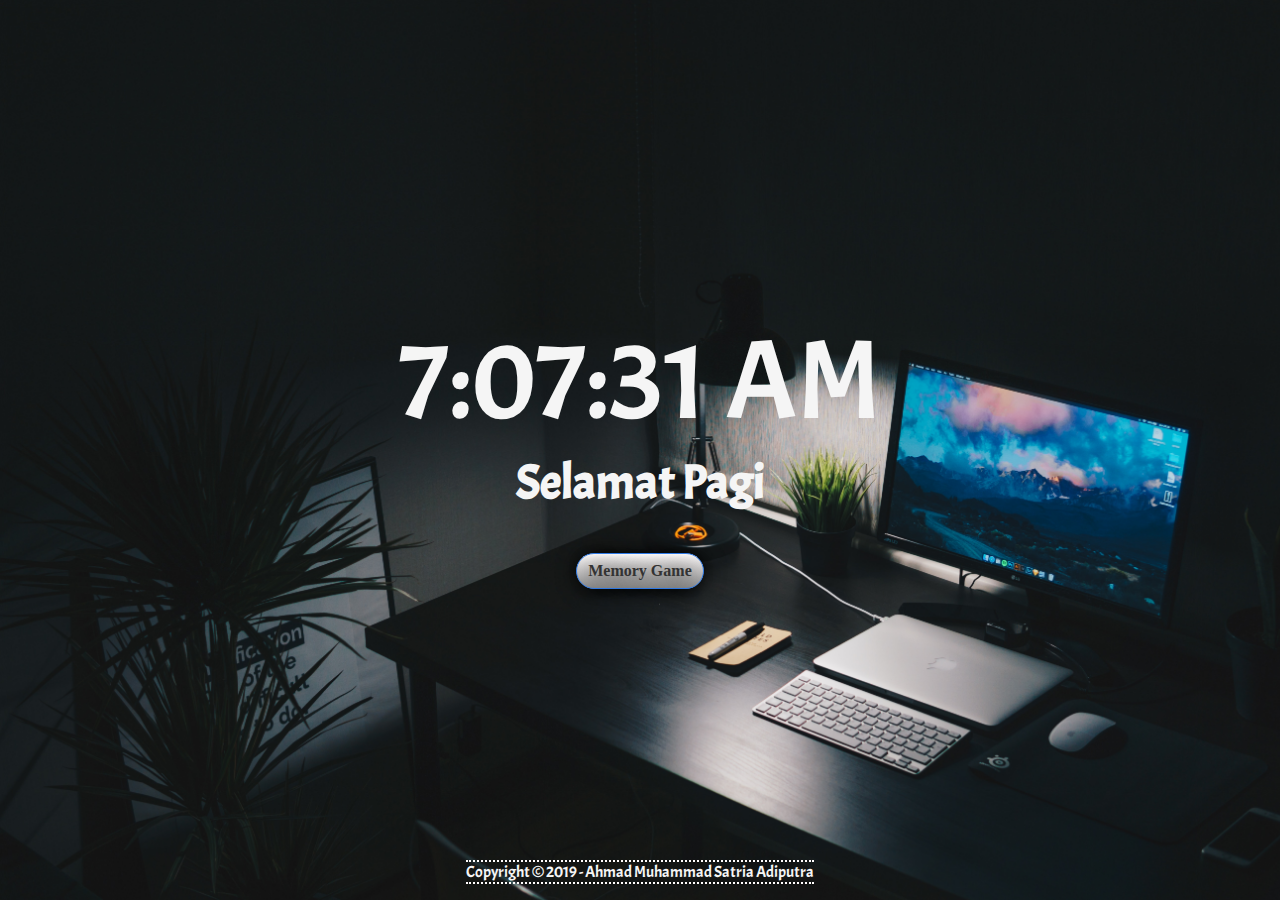
<file: index.html>
<!DOCTYPE html>
<html lang="en">

<head>
  <meta charset="UTF-8">
  <meta name="viewport" content="width=device-width, initial-scale=1.0">
  <meta http-equiv="X-UA-Compatible" content="ie=edge">
  <link href="https://fonts.googleapis.com/css?family=Acme|Indie+Flower&display=swap" rel="stylesheet">
  <link rel="stylesheet" href="css/style.css">
  <!-- <link rel="stylesheet" type="text/css" href="//maxcdn.bootstrapcdn.com/font-awesome/4.7.0/css/font-awesome.min.css" /> -->
  <title>Ahmad MSA - Welcome</title>
</head>

<body>
  <time id='time'></time>
  <h1>
    <span id="greeting"></span>
  </h1>
  <div>
    <a href='memorygame.html' class='homeBtn'>Memory Game</a>
    <!-- <a href='resources/w3schoolsJSref/jsref/default.asp.html' class='homeBtn'>Tic Tac Toe</a>
    <a href='resources/eloquentjs/index.html' class='homeBtn'>To Do List</a> -->
  </div>
  <footer>Copyright &copy; 2019 - Ahmad Muhammad Satria Adiputra</footer>
  <script src="js/script.js"></script>
</body>

</html>
</file>
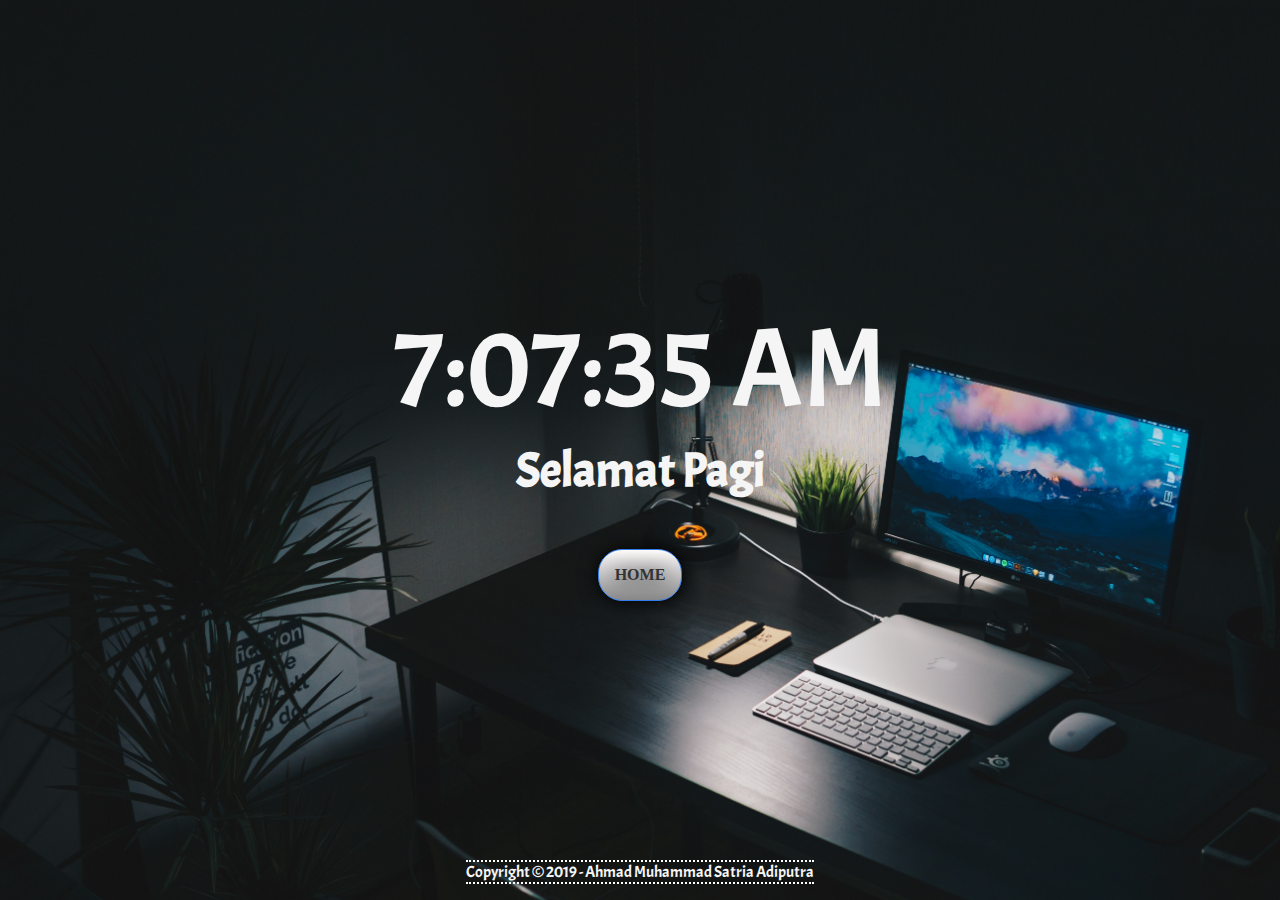
<file: w1/index.html>
<!DOCTYPE html>
<html lang="en">

<head>
  <meta charset="UTF-8">
  <meta name="viewport" content="width=device-width, initial-scale=1.0">
  <meta http-equiv="X-UA-Compatible" content="ie=edge">
  <link href="https://fonts.googleapis.com/css?family=Acme|Indie+Flower&display=swap" rel="stylesheet">
  <link rel="stylesheet" href="css/styleforindex.css">
  <link rel="stylesheet" type="text/css" href="//maxcdn.bootstrapcdn.com/font-awesome/4.7.0/css/font-awesome.min.css" />
  <title>Ahmad MSA - Welcome</title>
</head>

<body>
  <time id='time'></time>
  <h1>
    <span id="greeting">Selamat Siang</span>
  </h1>
  <a href='home.html' class='homeBtn'>HOME</a>

  <footer>Copyright &copy; 2019 - Ahmad Muhammad Satria Adiputra</footer>
  <script src="js/script.js"></script>
</body>

</html>
</file>
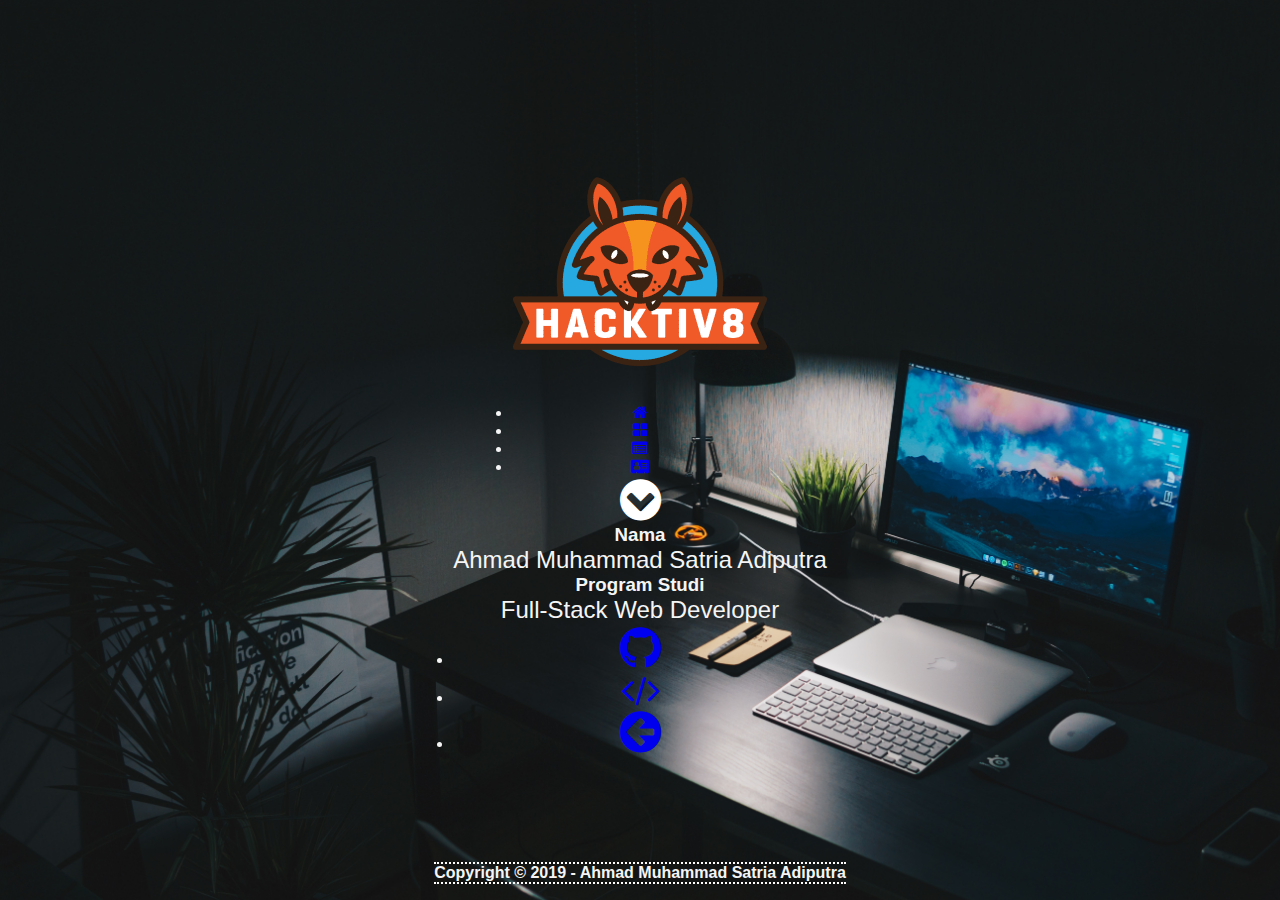
<file: about.html>
<!DOCTYPE html>
<html>

<head>
  <title>Ahmad MSA - About</title>
  <link href="css/style.css" type="text/css" rel="stylesheet">
  <link rel="stylesheet" href="https://cdnjs.cloudflare.com/ajax/libs/font-awesome/4.7.0/css/font-awesome.min.css">
  <link href="https://fonts.googleapis.com/css?family=Nunito&display=swap" rel="stylesheet">
  <script src="js/script.js"></script>
  <!-- <script src="js/fontawesome.js"></script> <--- FA 5, SLOW PERFORMANCE, use FA 4.7.0 instead -->
</head>

<body>
  <header>
    <nav>
      <img src="img/hacktiv8.webp">
      <ul>
        <li><a href="home.html"><i class="fa fa-home"></i></a></li>
        <li><a href="gallery.html"><i class="fa fa-th-large"></i></a></li>
        <li><a href="journal.html"><i class="fa fa-list-alt"></i></a></li>
        <li><a href="about.html"><i class="fa fa-address-card lagiaktif"></i></a></li>
      </ul>
      <h3 onclick="myFunction()"><i class="fa fa-chevron-circle-down" style="font-size: 3rem; color: white;"></i></h3>
    </nav>
  </header>

  <main>
    <section id="about">
      <article>
        <h3>Nama</h3>
        <p>Ahmad Muhammad Satria Adiputra</p>
      </article>
      <article>
        <h3>Program Studi</h3>
        <p>Full-Stack Web Developer</p>
      </article>
    </section>

    <aside id="show">
      <ul>
        <li><a href="https://github.com/ninoloid" target="_blank" rel="noopener noreferrer"><i class="fa fa-github"
              style="font-size: 3rem;"></i></a></li>
        <li><a href="https://www.codecademy.com/profiles/ninoloid" target="_blank" rel="noopener noreferrer"><i
              class="fa fa-code" style="font-size: 2.3rem;"></i></a></li>
        <li><a href="index.html" rel="noopener noreferrer"><i class="fa fa-arrow-circle-left"
              style="font-size: 3rem;"></i></a></li>
      </ul>
    </aside>
  </main>

  <footer>
    <!-- <ul>
      <li><a href="#">Link 1</a></li>
      <li><a href="#">Link 2</a></li>
      <li><a href="#">Link 3</a></li>
      <li><a href="#">Link 4</a></li>
    </ul> -->
    <h4>Copyright &copy; 2019 - Ahmad Muhammad Satria Adiputra</h4>
  </footer>
</body>

</html>
</file>
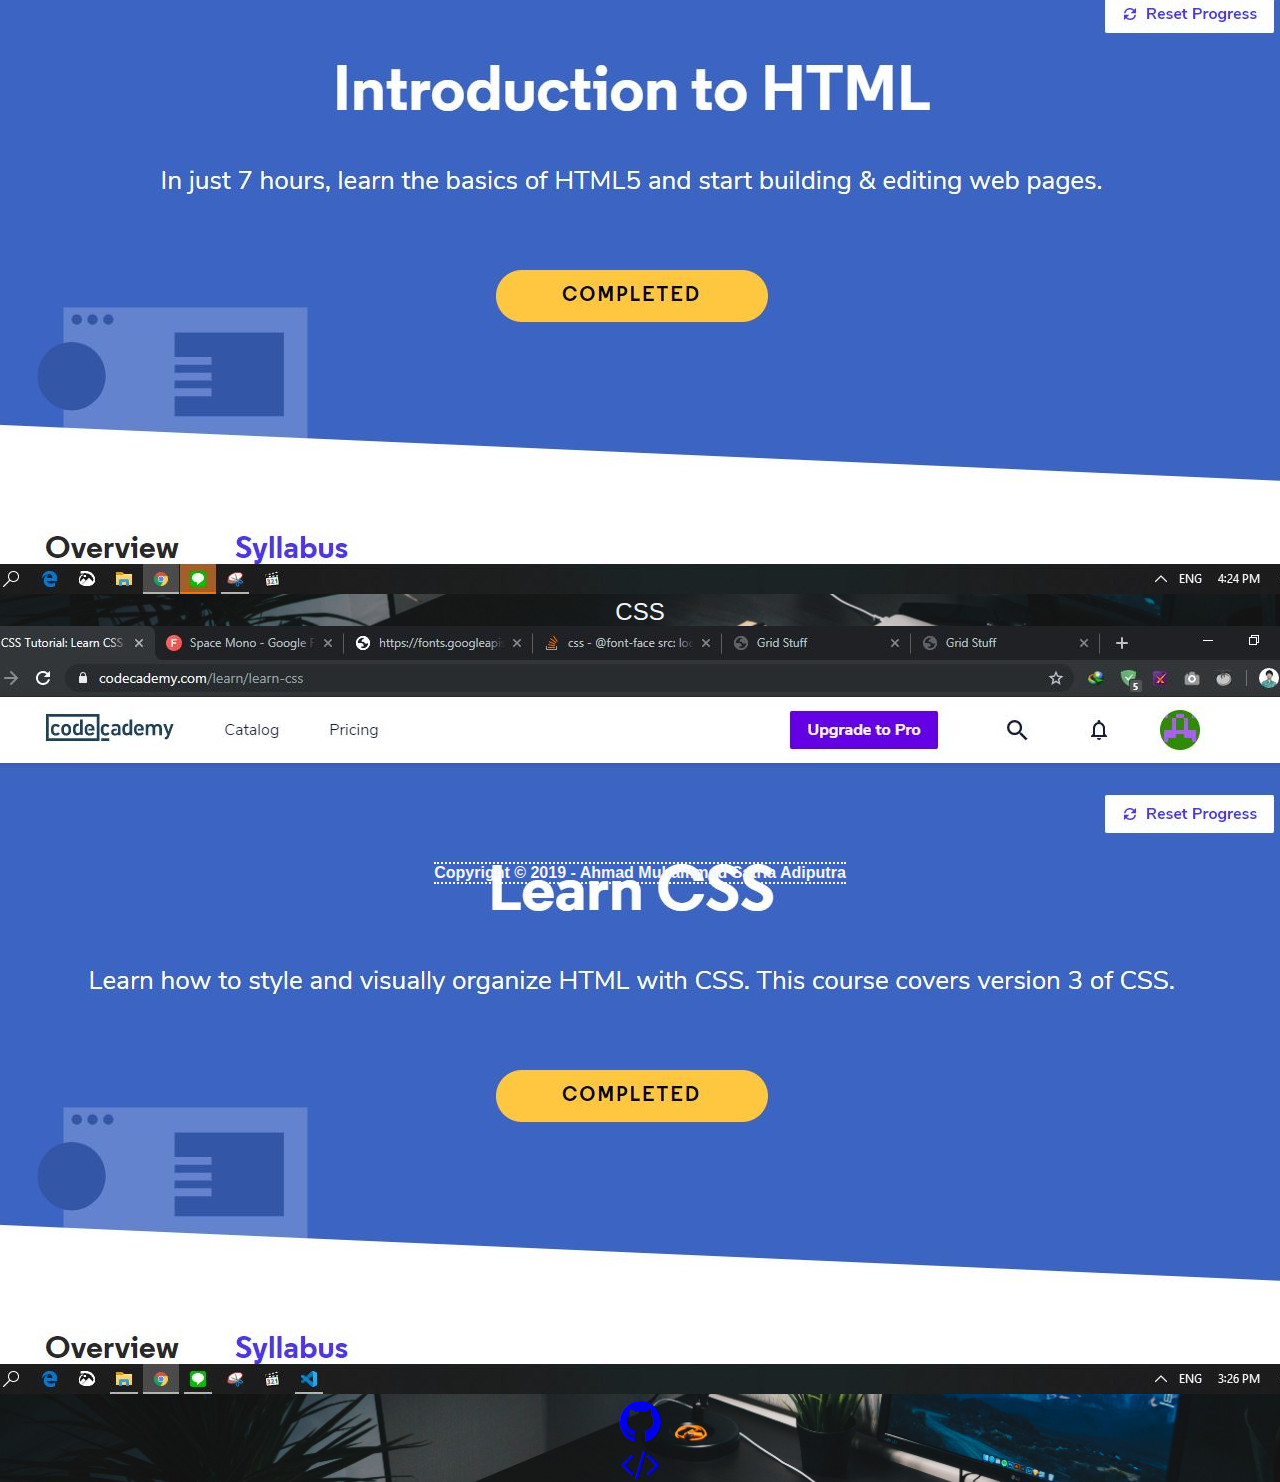
<file: gallery.html>
<!DOCTYPE html>
<html>

<head>
  <title>Ahmad MSA</title>
  <link href="css/style.css" type="text/css" rel="stylesheet">
  <link rel="stylesheet" href="https://cdnjs.cloudflare.com/ajax/libs/font-awesome/4.7.0/css/font-awesome.min.css">
  <link href="https://fonts.googleapis.com/css?family=Nunito&display=swap" rel="stylesheet">
  <script src="js/script.js"></script>
  <!-- <script src="js/fontawesome.js"></script> <--- FA 5, SLOW PERFORMANCE, use FA 4.7.0 instead -->
</head>

<body>
  <header>
    <nav>
      <img src="img/hacktiv8.webp">
      <ul>
        <li><a href="index.html"><i class="fa fa-home"></i></a></li>
        <li><a href="gallery.html"><i class="fa fa-th-large lagiaktif"></i></a></li>
        <li><a href="journal.html"><i class="fa fa-list-alt"></i></a></li>
        <li><a href="about.html"><i class="fa fa-address-card"></i></a></li>
      </ul>
      <h3 onclick="myFunction()"><i class="fa fa-chevron-circle-down" style="font-size: 3rem; color: white;"></i></h3>
    </nav>
  </header>

  <main>
    <section id="galeri">
      <article>
        <p>HTML</p>
        <img src="img/Exercise1.JPG" alt="">
      </article>
      <article>
        <p>CSS</p>
        <img src="img/Exercise2.JPG" alt="">
      </article>
      <!-- <article>
        <p>HTML</p>
        <img src="img/texture-1893783_1920.jpg" alt="">
      </article> -->
    </section>

    <aside id="show">
      <ul>
        <li><a href="https://github.com/ninoloid" target="_blank" rel="noopener noreferrer"><i class="fa fa-github"
              style="font-size: 3rem;"></i></a></li>
        <li><a href="https://www.codecademy.com/profiles/ninoloid" target="_blank" rel="noopener noreferrer"><i
              class="fa fa-code" style="font-size: 2.3rem;"></i></a></li>
      </ul>
    </aside>
  </main>

  <footer>
    <!-- <ul>
      <li><a href="#">Link 1</a></li>
      <li><a href="#">Link 2</a></li>
      <li><a href="#">Link 3</a></li>
      <li><a href="#">Link 4</a></li>
    </ul> -->
    <h4>Copyright &copy; 2019 - Ahmad Muhammad Satria Adiputra</h4>
  </footer>

  <script>

  </script>

</body>

</html>
</file>
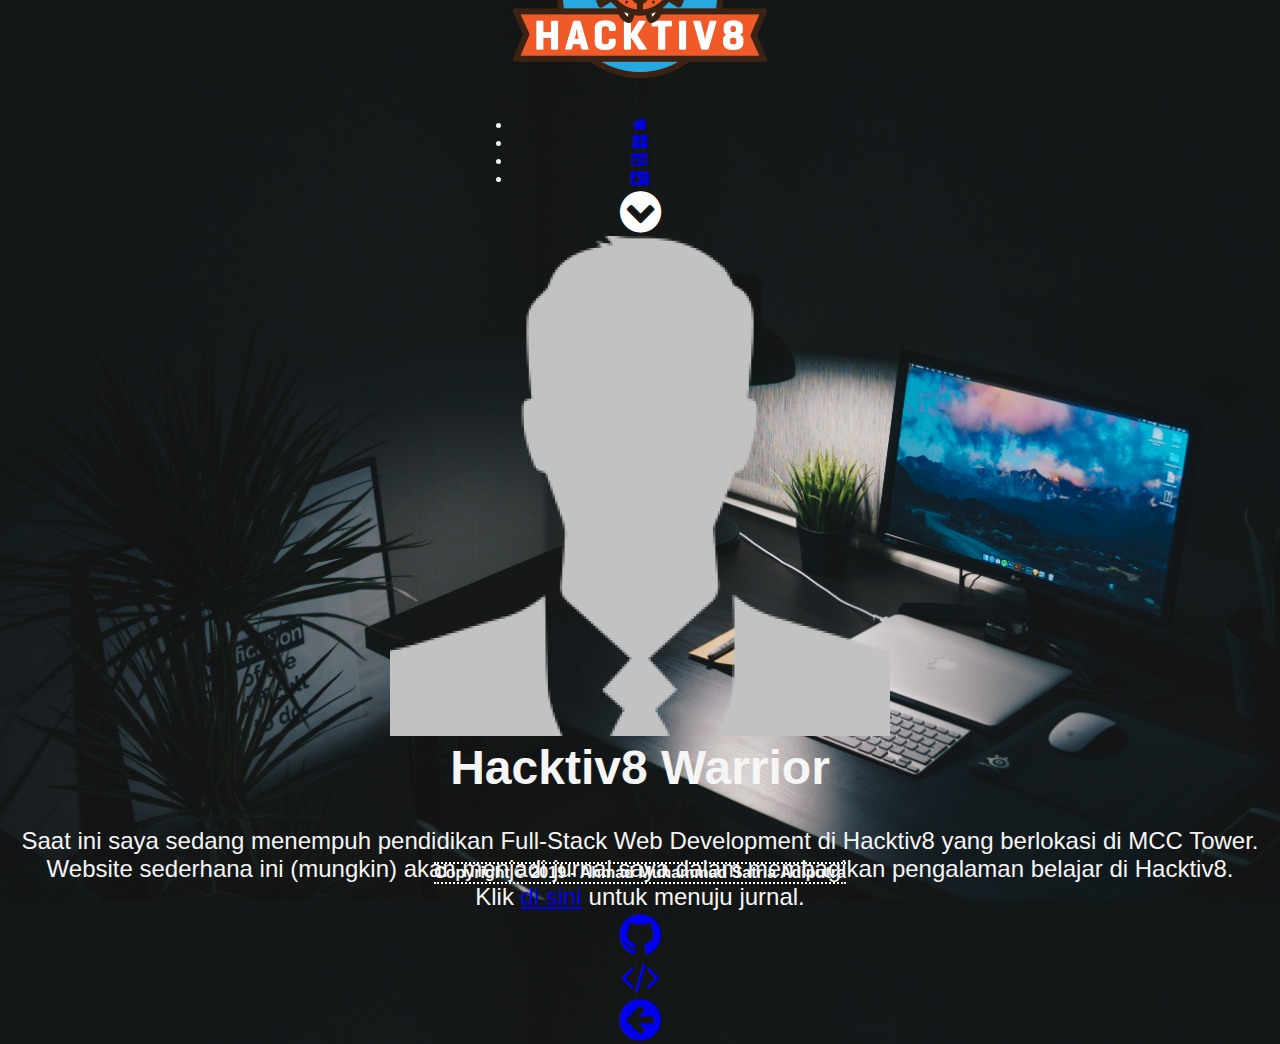
<file: home.html>
<!DOCTYPE html>
<html>

<head>
  <title>Ahmad MSA - Home</title>
  <link href="css/style.css" type="text/css" rel="stylesheet">
  <link rel="stylesheet" href="https://cdnjs.cloudflare.com/ajax/libs/font-awesome/4.7.0/css/font-awesome.min.css">
  <link href="https://fonts.googleapis.com/css?family=Nunito&display=swap" rel="stylesheet">
  <script src="js/script.js"></script>
  <!-- <script src="js/fontawesome.js"></script> <--- FA 5, SLOW PERFORMANCE, use FA 4.7.0 instead -->
</head>

<body>
  <header>
    <nav>
      <img src="img/hacktiv8.webp">
      <ul>
        <li><a href="home.html"><i class="fa fa-home lagiaktif"></i></a></li>
        <li><a href="gallery.html"><i class="fa fa-th-large"></i></a></li>
        <li><a href="journal.html"><i class="fa fa-list-alt"></i></a></li>
        <li><a href="about.html"><i class="fa fa-address-card"></i></a></li>
      </ul>
      <h3 onclick="myFunction()"><i class="fa fa-chevron-circle-down" style="font-size: 3rem; color: white;"></i></h3>
    </nav>
  </header>

  <main>
    <!-- <nav>
      <ul>
        <li><a href="#">WISHLIST</a></li>
        <li><a href="#">BELANJA SAYA</a></li>
        <li><a href="#">PENGATURAN</a></li>
        <li><a href="#">COMPLAIN</a></li>
        <li><a href="#">JUALAN</a></li>
      </ul>
    </nav> -->
    <section id="indeks">
      <img src="img/placeholder.png" alt="">
      <article id="home">
        <h1>Hacktiv8 Warrior</h1>
        <p>Saat ini saya sedang menempuh pendidikan Full-Stack Web Development di Hacktiv8 yang berlokasi di MCC Tower.
          Website sederhana ini (mungkin) akan menjadi jurnal saya dalam membagikan pengalaman belajar di Hacktiv8.</p>
        <p>Klik <span><a href="journal.html">di sini</a></span> untuk menuju jurnal.</p>
      </article>
    </section>
    <aside id="show">
      <ul>
        <li><a href="https://github.com/ninoloid" target="_blank" rel="noopener noreferrer"><i class="fa fa-github"
              style="font-size: 3rem;"></i></a></li>
        <li><a href="https://www.codecademy.com/profiles/ninoloid" target="_blank" rel="noopener noreferrer"><i
              class="fa fa-code" style="font-size: 2.3rem;"></i></a></li>
        <li><a href="index.html" rel="noopener noreferrer"><i class="fa fa-arrow-circle-left"
              style="font-size: 3rem;"></i></a></li>
      </ul>
    </aside>
  </main>

  <footer>
    <!-- <ul>
      <li><a href="#">Link 1</a></li>
      <li><a href="#">Link 2</a></li>
      <li><a href="#">Link 3</a></li>
      <li><a href="#">Link 4</a></li>
    </ul> -->
    <h4>Copyright &copy; 2019 - Ahmad Muhammad Satria Adiputra</h4>
  </footer>
</body>

</html>
</file>
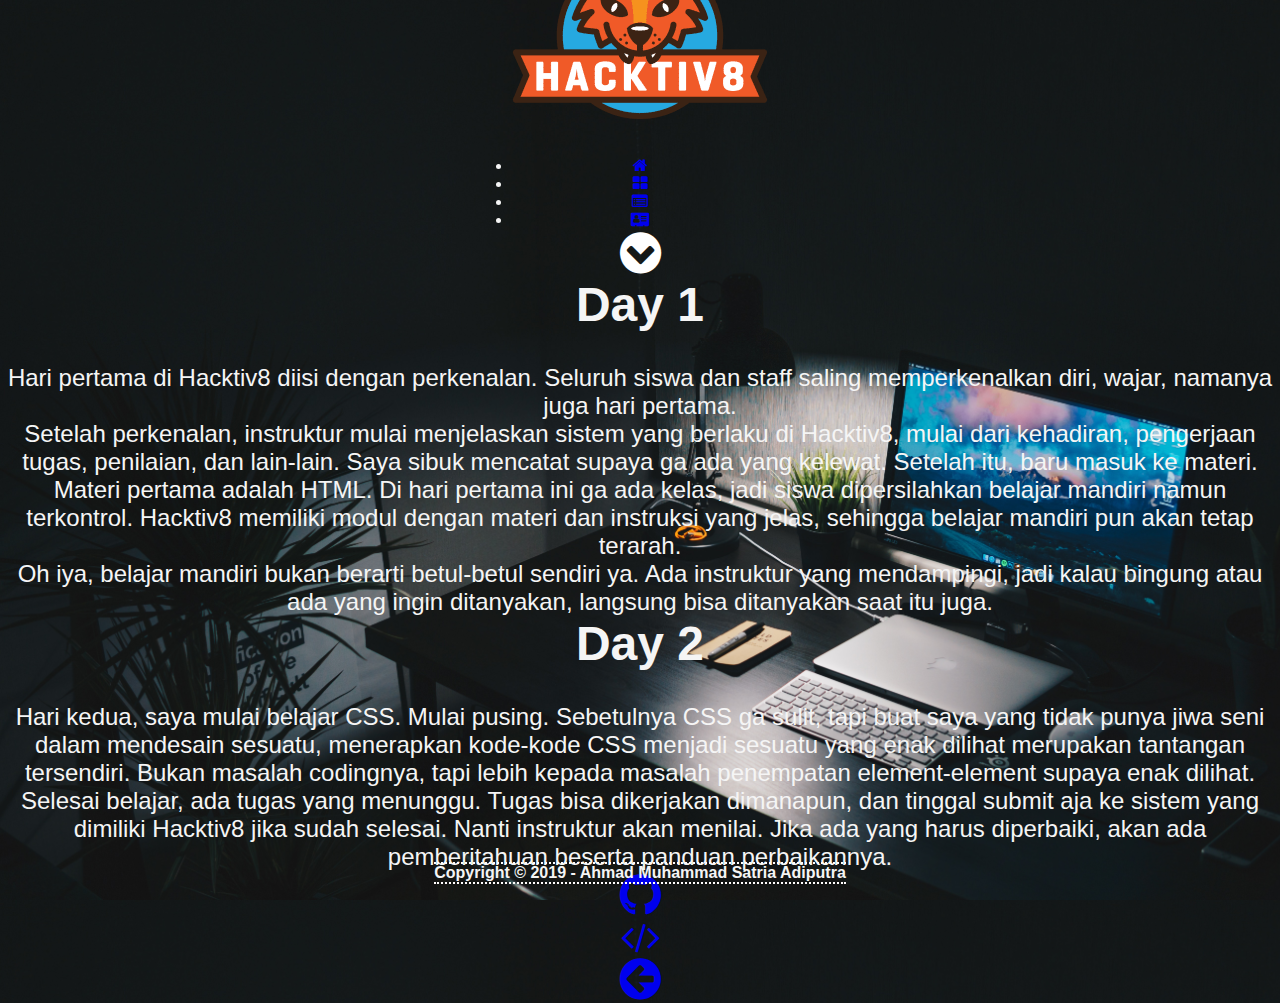
<file: journal.html>
<!DOCTYPE html>
<html>

<head>
  <title>Ahmad MSA - Journal</title>
  <link href="css/style.css" type="text/css" rel="stylesheet">
  <link rel="stylesheet" href="https://cdnjs.cloudflare.com/ajax/libs/font-awesome/4.7.0/css/font-awesome.min.css">
  <script src="js/script.js"></script>
  <!-- <script src="js/fontawesome.js"></script> <--- FA 5, SLOW PERFORMANCE, use FA 4.7.0 instead -->
</head>

<body>
  <header>
    <nav>
      <img src="img/hacktiv8.webp">
      <ul>
        <li><a href="home.html"><i class="fa fa-home"></i></a></li>
        <li><a href="gallery.html"><i class="fa fa-th-large"></i></a></li>
        <li><a href="journal.html"><i class="fa fa-list-alt lagiaktif"></i></a></li>
        <li><a href="about.html"><i class="fa fa-address-card"></i></a></li>
      </ul>
      <h3 onclick="myFunction()"><i class="fa fa-chevron-circle-down" style="font-size: 3rem; color: white;"></i></h3>
    </nav>
  </header>

  <main>
    <!-- <nav>
      <ul>
        <li><a href="#">WISHLIST</a></li>
        <li><a href="#">BELANJA SAYA</a></li>
        <li><a href="#">PENGATURAN</a></li>
        <li><a href="#">COMPLAIN</a></li>
        <li><a href="#">JUALAN</a></li>
      </ul>
    </nav> -->
    <section>
      <article id="jurnal">
        <h1>Day 1</h1>
        <p>Hari pertama di Hacktiv8 diisi dengan perkenalan. Seluruh siswa dan staff saling memperkenalkan diri, wajar,
          namanya juga hari pertama.</p>
        <p>Setelah perkenalan, instruktur mulai menjelaskan sistem yang berlaku di Hacktiv8, mulai dari kehadiran,
          pengerjaan tugas, penilaian, dan lain-lain. Saya sibuk mencatat supaya ga ada yang kelewat. Setelah itu, baru
          masuk ke materi.</p>
        <p>Materi pertama adalah HTML. Di hari pertama ini ga ada kelas, jadi siswa dipersilahkan belajar mandiri namun
          terkontrol. Hacktiv8 memiliki modul dengan materi dan instruksi yang jelas, sehingga belajar mandiri pun akan
          tetap terarah.</p>
        <p>Oh iya, belajar mandiri bukan berarti betul-betul sendiri ya. Ada instruktur yang mendampingi, jadi kalau
          bingung atau ada yang ingin ditanyakan, langsung bisa ditanyakan saat itu juga.</p>
      </article>
    </section>
    <section>
      <article id="jurnal">
        <h1>Day 2</h1>
        <p>Hari kedua, saya mulai belajar CSS. Mulai pusing. Sebetulnya CSS ga sulit, tapi buat saya yang tidak punya
          jiwa seni dalam mendesain sesuatu, menerapkan kode-kode CSS menjadi sesuatu yang enak dilihat merupakan
          tantangan tersendiri. Bukan masalah codingnya, tapi lebih kepada masalah penempatan element-element supaya
          enak dilihat.</p>
        <p>Selesai belajar, ada tugas yang menunggu. Tugas bisa dikerjakan dimanapun, dan tinggal submit aja ke sistem
          yang dimiliki Hacktiv8 jika sudah selesai. Nanti instruktur akan menilai. Jika ada yang harus diperbaiki, akan
          ada pemberitahuan beserta panduan perbaikannya.</p>
        <p></p>
      </article>
    </section>

    <aside id="show">
      <ul>
        <li><a href="https://github.com/ninoloid" target="_blank" rel="noopener noreferrer"><i class="fa fa-github"
              style="font-size: 3rem;"></i></a></li>
        <li><a href="https://www.codecademy.com/profiles/ninoloid" target="_blank" rel="noopener noreferrer"><i
              class="fa fa-code" style="font-size: 2.3rem;"></i></a></li>
        <li><a href="index.html" rel="noopener noreferrer"><i class="fa fa-arrow-circle-left"
              style="font-size: 3rem;"></i></a></li>
      </ul>
    </aside>
  </main>

  <footer>
    <!-- <ul>
      <li><a href="#">Link 1</a></li>
      <li><a href="#">Link 2</a></li>
      <li><a href="#">Link 3</a></li>
      <li><a href="#">Link 4</a></li>
    </ul> -->
    <h4>Copyright &copy; 2019 - Ahmad Muhammad Satria Adiputra</h4>
  </footer>
</body>

</html>
</file>
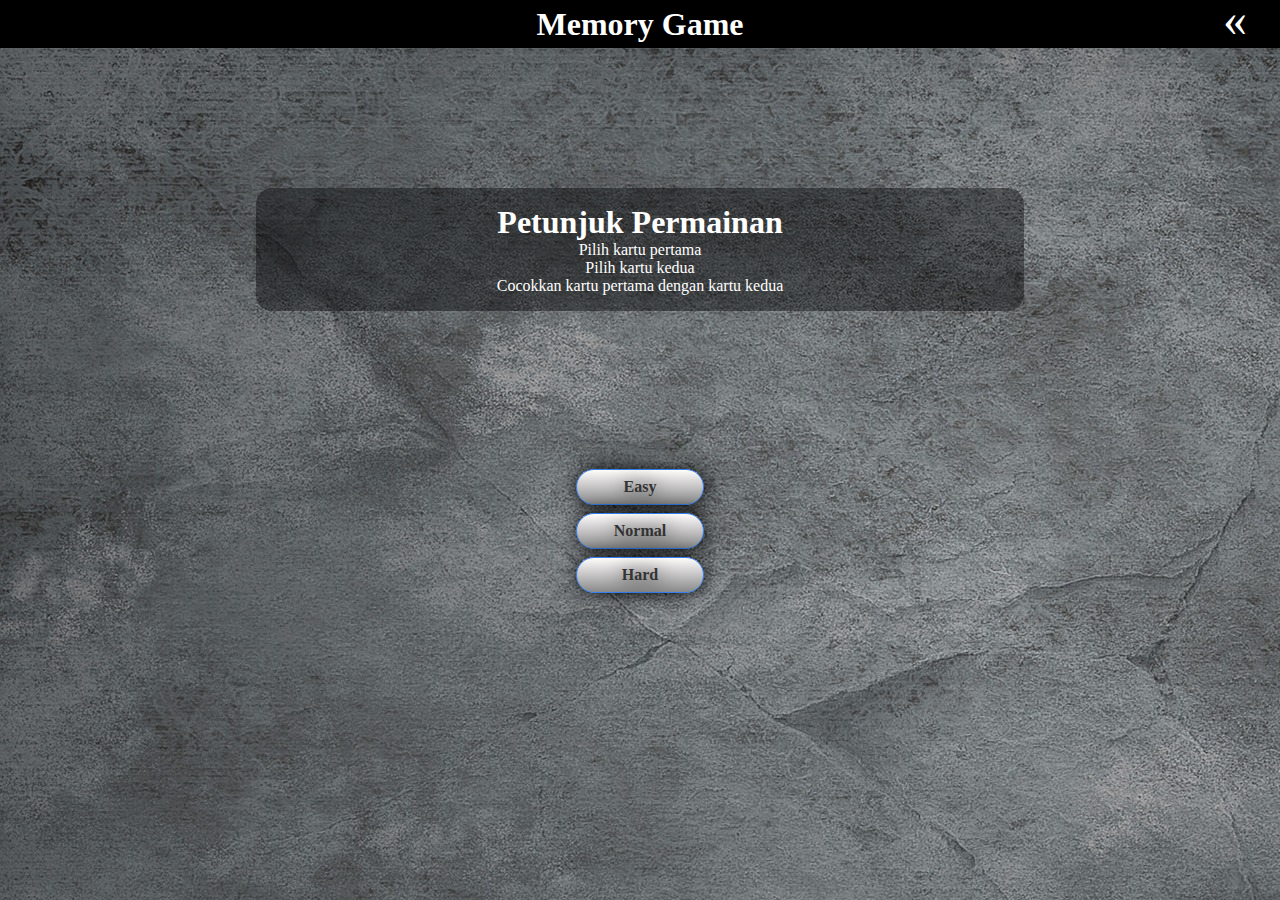
<file: memorygame.html>
<!DOCTYPE html>
<html lang="en">

<head>
  <meta charset="UTF-8">
  <meta name="viewport" content="width=device-width, initial-scale=1.0">
  <meta http-equiv="X-UA-Compatible" content="ie=edge">
  <title>Memory Game</title>
  <link rel="stylesheet" href="css/memorygame.css">
</head>

<body onload="shuffle()">
  <header>
    <h2 id="score"></h2>
    <h1 id="timer">Memory Game</h1>
    <a class="button" href="index.html">&laquo;</a>
    <!-- <button onclick="">&laquo;</button> -->
  </header>
  <div class="container" id="show">
    <section class="memory-game" id="memory-game">
      <div class="game-cards" data-image="spade">
        <img src="img/cards/spade.png" alt="spade" class="front">
        <img src="img/cards/squares.png" alt="backface" class="back">
      </div>
      <div class="game-cards" data-image="heart">
        <img src="img/cards/heart.png" alt="heart" class="front">
        <img src="img/cards/squares.png" alt="backface" class="back">
      </div>
      <div class="game-cards" data-image="diamond">
        <img src="img/cards/diamond.png" alt="diamond" class="front">
        <img src="img/cards/squares.png" alt="backface" class="back">
      </div>
      <div class="game-cards" data-image="club">
        <img src="img/cards/club.png" alt="club" class="front">
        <img src="img/cards/squares.png" alt="backface" class="back">
      </div>
      <div class="game-cards" data-image="cspade">
        <img src="img/cards/circle_spade.png" alt="circle spade" class="front">
        <img src="img/cards/squares.png" alt="backface" class="back">
      </div>
      <div class="game-cards" data-image="cheart">
        <img src="img/cards/circle_heart.png" alt="circle heart" class="front">
        <img src="img/cards/squares.png" alt="backface" class="back">
      </div>
      <div class="game-cards" data-image="cdiamond">
        <img src="img/cards/circle_diamond.png" alt="circle diamond" class="front">
        <img src="img/cards/squares.png" alt="backface" class="back">
      </div>
      <div class="game-cards" data-image="cclub">
        <img src="img/cards/circle_club.png" alt="circle club" class="front">
        <img src="img/cards/squares.png" alt="backface" class="back">
      </div>
      <div class="game-cards" data-image="gspade">
        <img src="img/cards/gold_spade.png" alt="gold spade" class="front">
        <img src="img/cards/squares.png" alt="backface" class="back">
      </div>
      <div class="game-cards" data-image="gheart">
        <img src="img/cards/gold_heart.png" alt="gold heart" class="front">
        <img src="img/cards/squares.png" alt="backface" class="back">
      </div>
      <div class="game-cards" data-image="gdiamond">
        <img src="img/cards/gold_diamond.png" alt="gold diamond" class="front">
        <img src="img/cards/squares.png" alt="backface" class="back">
      </div>
      <div class="game-cards" data-image="gclub">
        <img src="img/cards/gold_club.png" alt="gold club" class="front">
        <img src="img/cards/squares.png" alt="backface" class="back">
      </div>
      <div class="game-cards" data-image="spade">
        <img src="img/cards/spade.png" alt="spade" class="front">
        <img src="img/cards/squares.png" alt="backface" class="back">
      </div>
      <div class="game-cards" data-image="heart">
        <img src="img/cards/heart.png" alt="heart" class="front">
        <img src="img/cards/squares.png" alt="backface" class="back">
      </div>
      <div class="game-cards" data-image="diamond">
        <img src="img/cards/diamond.png" alt="diamond" class="front">
        <img src="img/cards/squares.png" alt="backface" class="back">
      </div>
      <div class="game-cards" data-image="club">
        <img src="img/cards/club.png" alt="club" class="front">
        <img src="img/cards/squares.png" alt="backface" class="back">
      </div>
      <div class="game-cards" data-image="cspade">
        <img src="img/cards/circle_spade.png" alt="circle spade" class="front">
        <img src="img/cards/squares.png" alt="backface" class="back">
      </div>
      <div class="game-cards" data-image="cheart">
        <img src="img/cards/circle_heart.png" alt="circle heart" class="front">
        <img src="img/cards/squares.png" alt="backface" class="back">
      </div>
      <div class="game-cards" data-image="cdiamond">
        <img src="img/cards/circle_diamond.png" alt="circle diamond" class="front">
        <img src="img/cards/squares.png" alt="backface" class="back">
      </div>
      <div class="game-cards" data-image="cclub">
        <img src="img/cards/circle_club.png" alt="circle club" class="front">
        <img src="img/cards/squares.png" alt="backface" class="back">
      </div>
      <div class="game-cards" data-image="gspade">
        <img src="img/cards/gold_spade.png" alt="gold spade" class="front">
        <img src="img/cards/squares.png" alt="backface" class="back">
      </div>
      <div class="game-cards" data-image="gheart">
        <img src="img/cards/gold_heart.png" alt="gold heart" class="front">
        <img src="img/cards/squares.png" alt="backface" class="back">
      </div>
      <div class="game-cards" data-image="gdiamond">
        <img src="img/cards/gold_diamond.png" alt="gold diamond" class="front">
        <img src="img/cards/squares.png" alt="backface" class="back">
      </div>
      <div class="game-cards" data-image="gclub">
        <img src="img/cards/gold_club.png" alt="gold club" class="front">
        <img src="img/cards/squares.png" alt="backface" class="back">
      </div>
    </section>
  </div>

  <!-- <div class="level" id="btnLevel"> -->
  <div class="howtoframe">
    <ul class="level" id="btnLevel">
      <li class="homeBtn" id="show" onclick="startGame(5)">Easy</li>
      <li class="homeBtn" id="show" onclick="startGame(3)">Normal</li>
      <li class="homeBtn" id="show" onclick="startGame(1.5)">Hard</li>
    </ul>
    <div id="howto">
      <h1>Petunjuk Permainan</h1>
      <p>Pilih kartu pertama</p>
      <p>Pilih kartu kedua</p>
      <p>Cocokkan kartu pertama dengan kartu kedua</p>
    </div>
  </div>
  <!-- </div> -->


  <script src="js/timer.js"></script>
  <script src="js/mgShuffle.js"></script>
  <script src="js/memorygame.js"></script>
</body>

</html>
</file>
<file: css/style.css>
* {
  box-sizing: border-box;
  margin: 0;
  padding: 0;
}

body {
  font-family: 'Acme', sans-serif;
  display: flex;
  /* arah flex ke bawah */
  flex-direction: column;
  align-items: center;
  justify-content: center;
  text-align: center;
  background-image: url(../img/main-bg.jpg);
  background-size: cover;
  color: whitesmoke;
  /* bikin height setinggi layar */
  height: 100vh;
}

body p {
  font-size: 1.5rem;
}

footer {
  position: absolute;
  bottom: 1rem;
  border-top: 2px dotted #FFFCFC;
  border-bottom: 2px dotted #FFFCFC;
}

#time {
  font-size: 7rem;
}

h1 {
  padding-bottom: 2rem;
  font-size: 3rem;
}

h2 {
  margin-bottom: 0.5rem;
  opacity: 0.6;
}

.homeBtn {
  background: #FFFCFC;
  background-image: -webkit-linear-gradient(top, #FFFCFC, #8A8A8A);
  background-image: -moz-linear-gradient(top, #FFFCFC, #8A8A8A);
  background-image: -ms-linear-gradient(top, #FFFCFC, #8A8A8A);
  background-image: -o-linear-gradient(top, #FFFCFC, #8A8A8A);
  background-image: linear-gradient(to bottom, #FFFCFC, #8A8A8A);
  -webkit-border-radius: 1.5rem;
  -moz-border-radius: 1.5rem;
  border-radius: 1.5rem;
  color: #333;
  font-family: Open Sans;
  font-size: 1rem;
  font-weight: 700;
  padding: 0.5rem;
  margin-top: 0.5rem;
  box-shadow: 1px 1px 20px 0px #000000;
  -webkit-box-shadow: 1px 1px 20px 0px #000000;
  -moz-box-shadow: 1px 1px 20px 0px #000000;
  text-shadow: 1px 1px 20px #000000;
  border: solid #337FED 1px;
  text-decoration: none;
  display: inline-block;
  cursor: pointer;
  width: 8rem;
}

.homeBtn:hover {
  background: #1E62D0;
  color: #000000;
  background-image: -webkit-linear-gradient(top, #1E62D0, #3D94F6);
  background-image: -moz-linear-gradient(top, #1E62D0, #3D94F6);
  background-image: -ms-linear-gradient(top, #1E62D0, #3D94F6);
  background-image: -o-linear-gradient(top, #1E62D0, #3D94F6);
  background-image: linear-gradient(to bottom, #1E62D0, #3D94F6);
  text-decoration: none;
}

/* buat layar kecil */
@media(max-width: 700px) {
  #time {
    font-size: 4.5rem;
  }

  h1 {
    font-size: 2.5rem;
  }

  footer {
    border-top: 1px dotted #FFFCFC;
    border-bottom: 1px dotted #FFFCFC;
    font-size: 0.8rem;
  }

}
</file>
<file: w1/css/styleforindex.css>
* {
  box-sizing: border-box;
  margin: 0;
  padding: 0;
}

body {
  font-family: 'Acme', sans-serif;
  display: flex;
  /* arah flex ke bawah */
  flex-direction: column;
  align-items: center;
  justify-content: center;
  text-align: center;
  background-image: url(../img/nikita-kachanovsky-OVbeSXRk_9E-unsplash.jpg);
  background-size: cover;
  color: whitesmoke;
  /* bikin height setinggi layar */
  height: 100vh;
}

footer {
  position: absolute;
  bottom: 1rem;
  border-top: 2px dotted #FFFCFC;
  border-bottom: 2px dotted #FFFCFC;
}

#time {
  font-size: 7rem;
}

h1 {
  padding-bottom: 3rem;
  font-size: 3rem;
}

h2 {
  margin-bottom: 0.5rem;
  opacity: 0.6;
}

.homeBtn {
  background: #FFFCFC;
  background-image: -webkit-linear-gradient(top, #FFFCFC, #8A8A8A);
  background-image: -moz-linear-gradient(top, #FFFCFC, #8A8A8A);
  background-image: -ms-linear-gradient(top, #FFFCFC, #8A8A8A);
  background-image: -o-linear-gradient(top, #FFFCFC, #8A8A8A);
  background-image: linear-gradient(to bottom, #FFFCFC, #8A8A8A);
  -webkit-border-radius: 1.5rem;
  -moz-border-radius: 1.5rem;
  border-radius: 1.5rem;
  color: #333;
  font-family: Open Sans;
  font-size: 1rem;
  font-weight: 700;
  padding: 1rem;
  box-shadow: 1px 1px 20px 0px #000000;
  -webkit-box-shadow: 1px 1px 20px 0px #000000;
  -moz-box-shadow: 1px 1px 20px 0px #000000;
  text-shadow: 1px 1px 20px #000000;
  border: solid #337FED 1px;
  text-decoration: none;
  display: inline-block;
  cursor: pointer;
}

.homeBtn:hover {
  background: #1E62D0;
  color: #000000;
  background-image: -webkit-linear-gradient(top, #1E62D0, #3D94F6);
  background-image: -moz-linear-gradient(top, #1E62D0, #3D94F6);
  background-image: -ms-linear-gradient(top, #1E62D0, #3D94F6);
  background-image: -o-linear-gradient(top, #1E62D0, #3D94F6);
  background-image: linear-gradient(to bottom, #1E62D0, #3D94F6);
  text-decoration: none;
}

/* buat layar kecil */
@media(max-width: 700px) {
  #time {
    font-size: 4.5rem;
  }

  h1 {
    font-size: 2.5rem;
  }

  footer {
    border-top: 1px dotted #FFFCFC;
    border-bottom: 1px dotted #FFFCFC;
    font-size: 0.8rem;
  }

}
</file>
<file: css/memorygame.css>
* {
  padding: 0;
  margin: 0;
  box-sizing: border-box;
}

body {
  height: 100vh;
  background-image: url(../img/texture-1893783_1920.jpg);
}

header {
  display: flex;
  top: 0;
  background: black;
  width: 100%;
  height: 3rem;
  margin-bottom: 0.5rem;
}

header h1 {
  color: white;
  margin: auto;
}

.button {
  width: 10vh;
  height: 3rem;
  background: rgba(0, 0, 100, 0);
  border: none;
  color: white;
  font-size: 3rem;
  line-height: 2.5rem;
  text-align: center;
  position: absolute;
  right: 0;
  text-decoration: none;
}

.button:hover {
  background: rgba(0, 0, 100, 0.5);
}

#score {
  /* width: 10vh; */
  height: 3rem;
  border: none;
  color: white;
  line-height: 3rem;
  text-align: center;
  position: absolute;
  left: 2rem;
  text-decoration: none;
}

.container {
  display: none;
}

.memory-game {
  width: 1000px;
  height: 600px;
  display: flex;
  flex-wrap: wrap;
  margin: auto;
  perspective: 1000px;
}

.game-cards {
  width: calc(16.667% - 10px);
  height: calc(25% - 10px);
  margin: 5px;
  position: relative;
  transform: scale(1);
  transform-style: preserve-3d;
  transition: transform .5s;
}

.game-cards:active {
  transform: scale(1.1);
  transition: transform .3s;
}

.game-cards.flip {
  transform: rotateY(180deg);
}

.solved {
  visibility: hidden;
}

.front,
.back {
  width: 100%;
  height: 100%;
  background: rgba(0, 0, 0, 0.25);
  border-radius: 1rem;
  position: absolute;
  backface-visibility: hidden;
}

.front {
  transform: rotateY(180deg);
}

.level {
  display: flex;
  flex-direction: column;
  position: relative;
  top: 45vh;
  align-items: center;
  text-align: center;
}

.homeBtn {
  background: #FFFCFC;
  background-image: -webkit-linear-gradient(top, #FFFCFC, #8A8A8A);
  background-image: -moz-linear-gradient(top, #FFFCFC, #8A8A8A);
  background-image: -ms-linear-gradient(top, #FFFCFC, #8A8A8A);
  background-image: -o-linear-gradient(top, #FFFCFC, #8A8A8A);
  background-image: linear-gradient(to bottom, #FFFCFC, #8A8A8A);
  -webkit-border-radius: 1.5rem;
  -moz-border-radius: 1.5rem;
  border-radius: 1.5rem;
  color: #333;
  font-family: Open Sans;
  font-size: 1rem;
  font-weight: 700;
  padding: 0.5rem;
  margin-top: 0.5rem;
  box-shadow: 1px 1px 20px 0px #000000;
  -webkit-box-shadow: 1px 1px 20px 0px #000000;
  -moz-box-shadow: 1px 1px 20px 0px #000000;
  text-shadow: 1px 1px 20px #000000;
  border: solid #337FED 1px;
  text-decoration: none;
  display: inline-block;
  cursor: pointer;
  width: 8rem;
}

.homeBtn:hover {
  background: #1E62D0;
  color: #000000;
  background-image: -webkit-linear-gradient(top, #1E62D0, #3D94F6);
  background-image: -moz-linear-gradient(top, #1E62D0, #3D94F6);
  background-image: -ms-linear-gradient(top, #1E62D0, #3D94F6);
  background-image: -o-linear-gradient(top, #1E62D0, #3D94F6);
  background-image: linear-gradient(to bottom, #1E62D0, #3D94F6);
  text-decoration: none;
}

#howto {
  text-align: center;
  background-color: rgba(0, 0, 0, 0.4);
  color: white;
  width: 60%;
  margin: auto;
  padding: 1rem;
  border-radius: 1rem;
}

@media(max-width: 700px) {

  .memory-game {
    width: 100vh;
    height: 90vh;
  }

  .game-cards {
    width: calc(25% - 10px);
    height: calc(16.667% - 10px);
  }

  .button {
    font-size: 2rem;
  }

  #score {
    font-size: 1rem;
    left: 1rem;
  }

  #timer {
    font-size: 1.6rem;
  }

  #howto {
    margin-top: 5vh;
  }
}

@media(max-width: 600px) {
  #howto {
    width: 80%;
    font-size: 0.8rem;
  }
}
</file>
